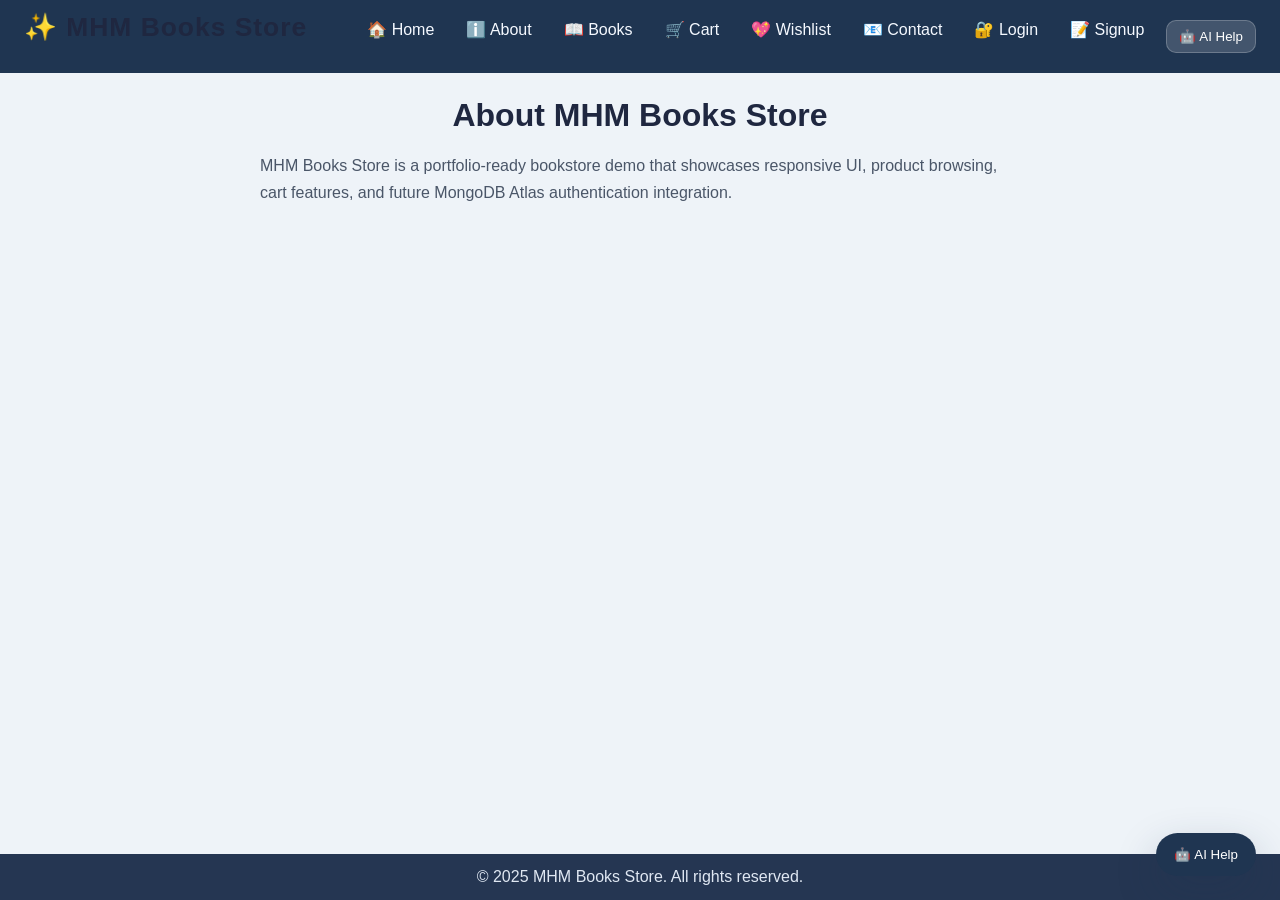
<file: about.html>
<!DOCTYPE html>
<html lang="en">
<head>
  <meta charset="UTF-8">
  <meta name="viewport" content="width=device-width, initial-scale=1.0">
  <title>MHM Books Store | About</title>
  <link rel="stylesheet" href="assets/style.css">
</head>
<body>
  <div id="header"></div>
  <main>
    <h1>About MHM Books Store</h1>
    <p>MHM Books Store is a portfolio-ready bookstore demo that showcases responsive UI, product browsing, cart features, and future MongoDB Atlas authentication integration.</p>
  </main>
  <div id="footer"></div>
  <script src="assets/script.js"></script>
</body>
</html>
</file>
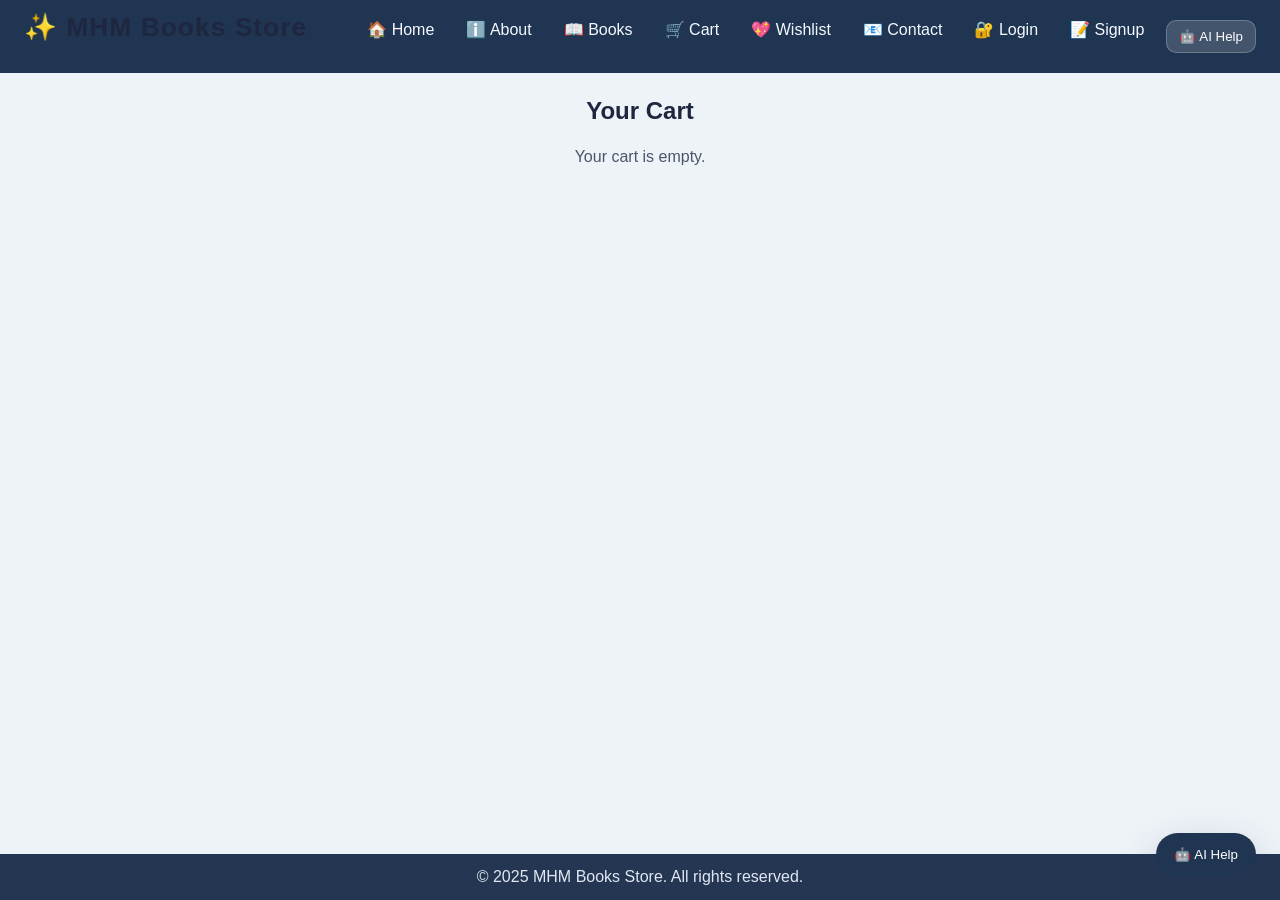
<file: cart.html>
<!DOCTYPE html>
<html lang="en">
<head>
  <meta charset="UTF-8">
  <meta name="viewport" content="width=device-width, initial-scale=1.0">
  <title>MHM Books Store | Cart</title>
  <link rel="stylesheet" href="assets/style.css">
</head>
<body>
  <div id="header"></div>
  <main>
    <h2>Your Cart</h2>
    <div class="products" id="cartItems"></div>
  </main>
  <div id="footer"></div>
  <script src="assets/script.js"></script>
</body>
</html>
</file>
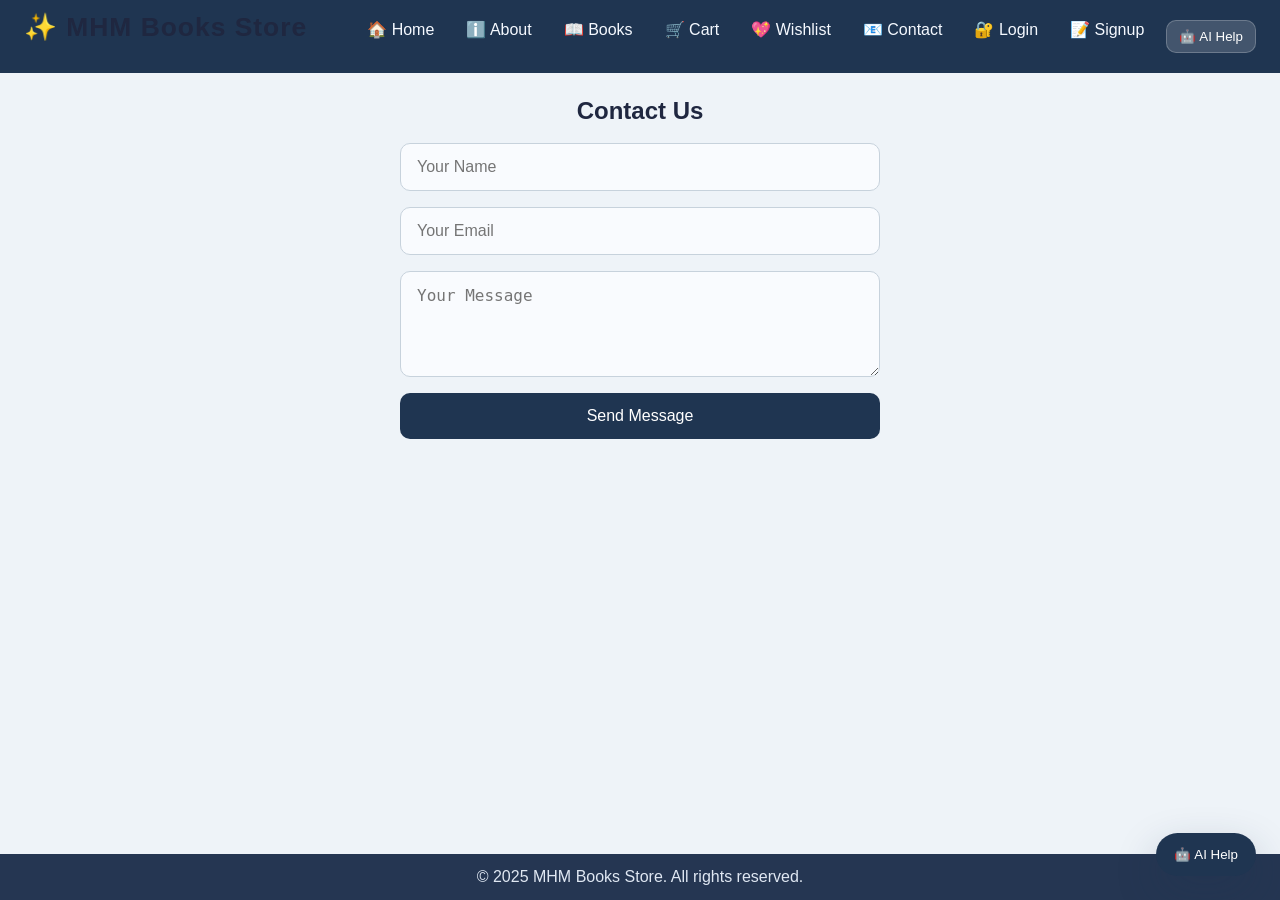
<file: contact.html>
<!DOCTYPE html>
<html lang="en">
<head>
  <meta charset="UTF-8">
  <meta name="viewport" content="width=device-width, initial-scale=1.0">
  <title>MHM Books Store | Contact</title>
  <link rel="stylesheet" href="assets/style.css">
</head>
<body>
  <div id="header"></div>
  <main>
    <h2>Contact Us</h2>
    <form class="form">
      <input type="text" placeholder="Your Name" required />
      <input type="email" placeholder="Your Email" required />
      <textarea placeholder="Your Message" rows="4" required></textarea>
      <button type="submit">Send Message</button>
    </form>
  </main>
  <div id="footer"></div>
  <script src="assets/script.js"></script>
</body>
</html>
</file>
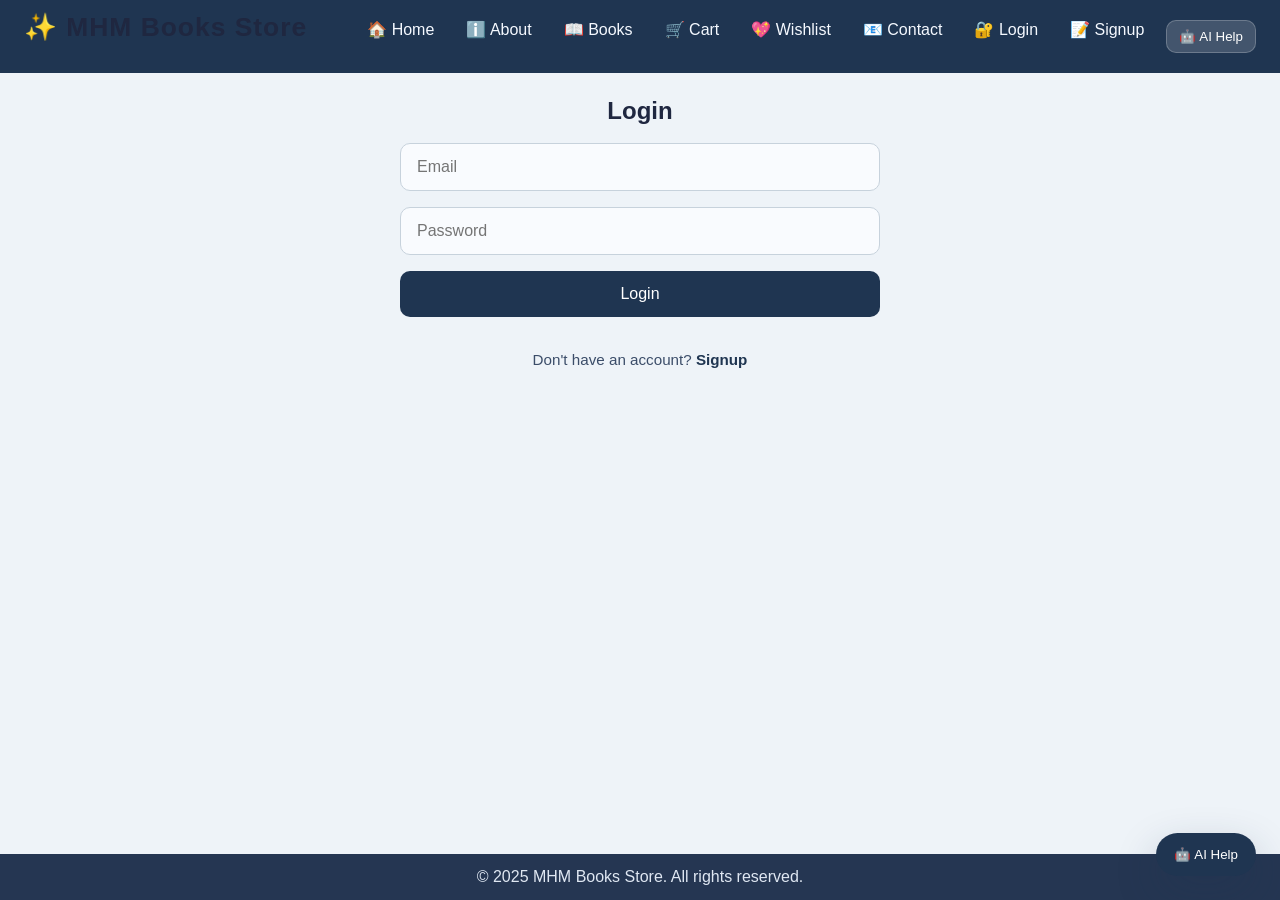
<file: login.html>
<!DOCTYPE html>
<html lang="en">
<head>
  <meta charset="UTF-8">
  <meta name="viewport" content="width=device-width, initial-scale=1.0">
  <title>MHM Books Store | Login</title>
  <link rel="stylesheet" href="assets/style.css">
</head>
<body>
  <div id="header"></div>
  <main>
    <h2>Login</h2>
    <form class="form" id="loginForm">
      <input type="email" placeholder="Email" required />
      <input type="password" placeholder="Password" required />
      <button type="submit">Login</button>
      <p class="auth-switch">Don't have an account? <a href="signup.html">Signup</a></p>
    </form>
  </main>
  <div id="footer"></div>
  <script src="assets/script.js"></script>
</body>
</html>
</file>
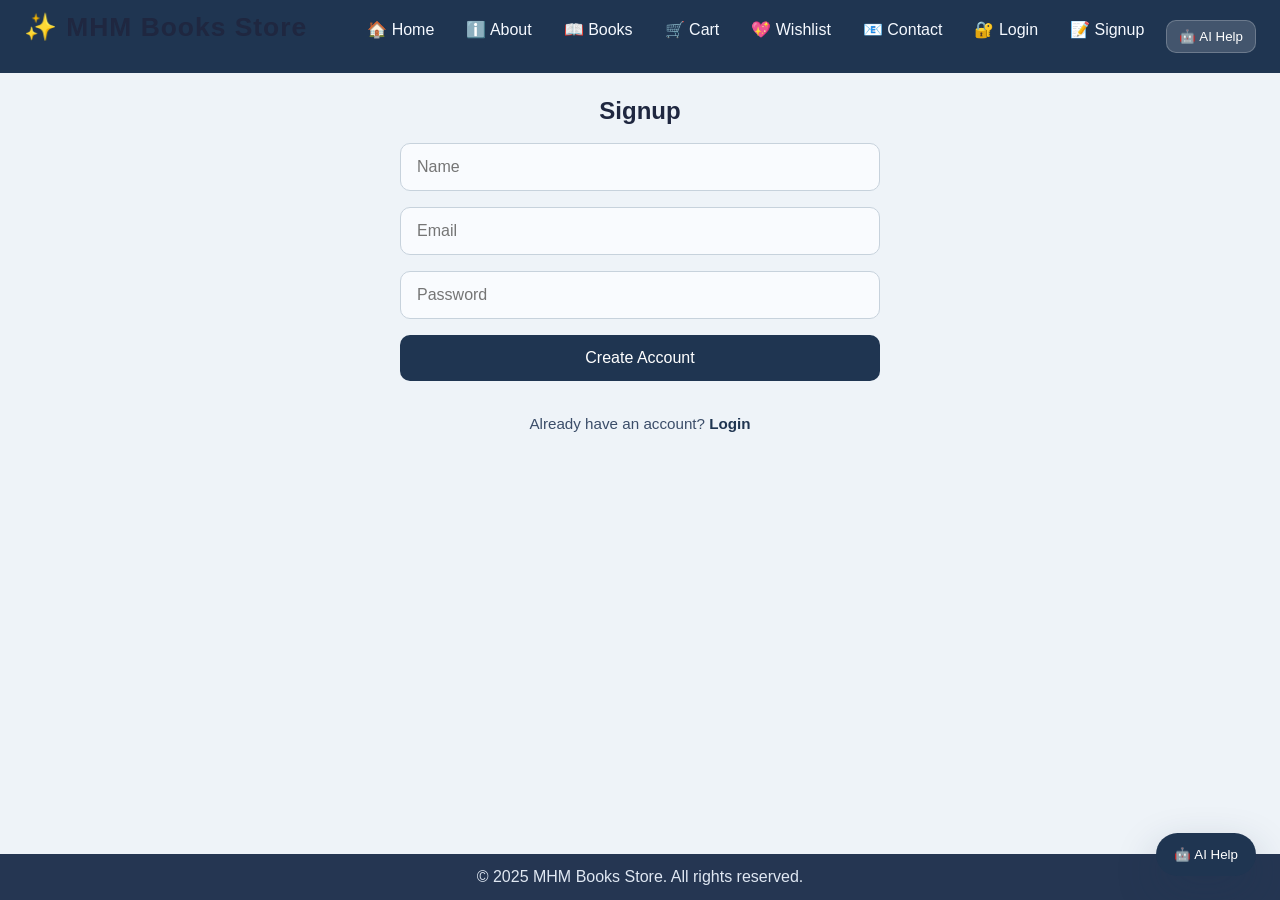
<file: signup.html>
<!DOCTYPE html>
<html lang="en">
<head>
  <meta charset="UTF-8">
  <meta name="viewport" content="width=device-width, initial-scale=1.0">
  <title>MHM Books Store | Signup</title>
  <link rel="stylesheet" href="assets/style.css">
</head>
<body>
  <div id="header"></div>
  <main>
    <h2>Signup</h2>
    <form class="form" id="signupForm">
      <input type="text" placeholder="Name" required />
      <input type="email" placeholder="Email" required />
      <input type="password" placeholder="Password" required />
      <button type="submit">Create Account</button>
      <p class="auth-switch">Already have an account? <a href="login.html">Login</a></p>
    </form>
  </main>
  <div id="footer"></div>
  <script src="assets/script.js"></script>
</body>
</html>
</file>
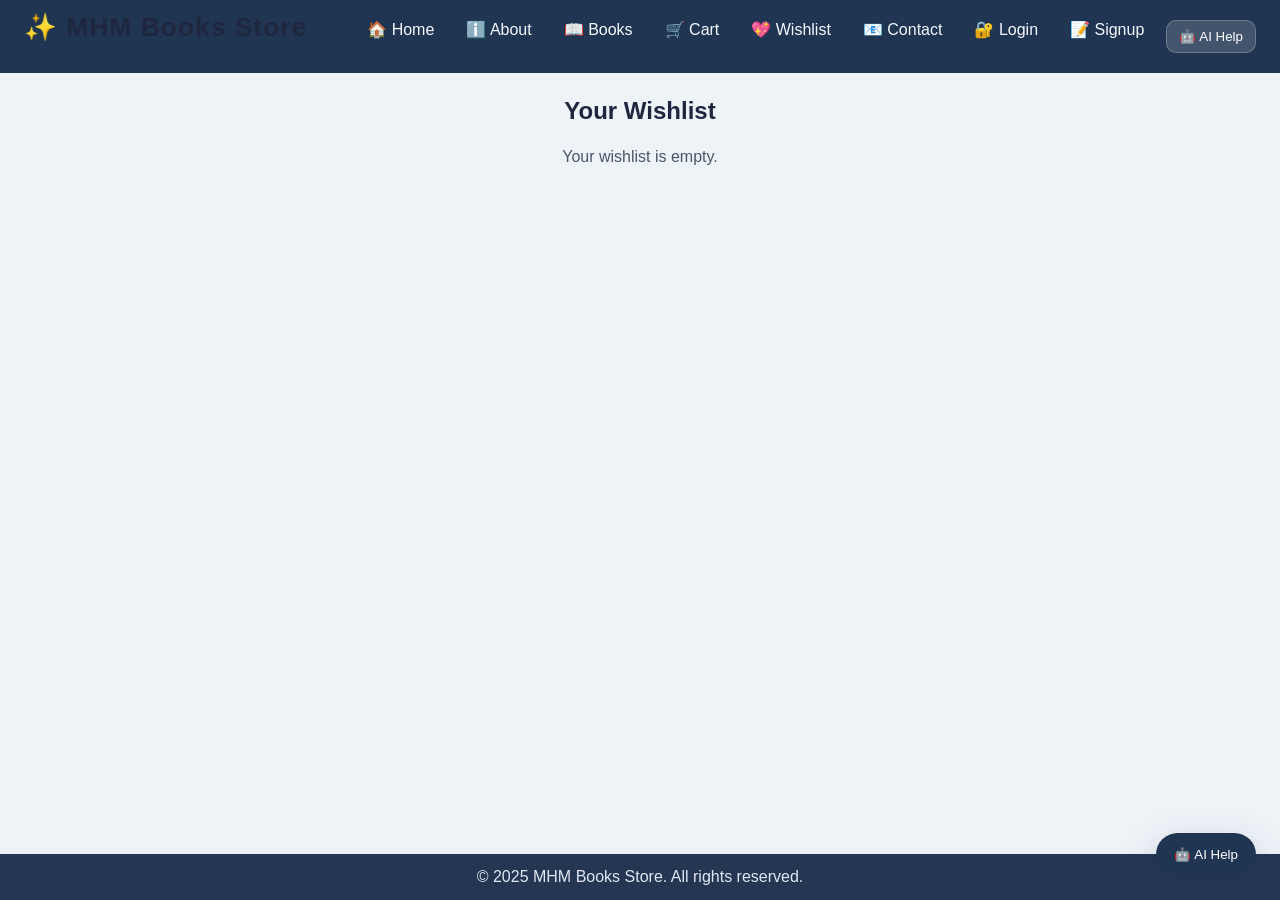
<file: wishlist.html>
<!DOCTYPE html>
<html lang="en">
<head>
  <meta charset="UTF-8">
  <meta name="viewport" content="width=device-width, initial-scale=1.0">
  <title>MHM Books Store | Wishlist</title>
  <link rel="stylesheet" href="assets/style.css">
</head>
<body>
  <div id="header"></div>
  <main>
    <h2>Your Wishlist</h2>
    <div class="products" id="wishlistItems"></div>
  </main>
  <div id="footer"></div>
  <script src="assets/script.js"></script>
</body>
</html>
</file>
<file: assets/style.css>
* {
  margin: 0;
  padding: 0;
  box-sizing: border-box;
}
body {
  font-family: 'Segoe UI', sans-serif;
  display: flex;
  flex-direction: column;
  min-height: 100vh;
  background: #eef3f8;
  color: #222;
}
header {
  position: sticky;
  top: 0;
  background: #1f3551;
  color: #f5f9ff;
  padding: 12px 24px;
  z-index: 10;
}
nav {
  display: flex;
  justify-content: space-between;
  align-items: center;
  flex-wrap: wrap;
  gap: 12px;
}
nav .logo {
  font-size: 1.65rem;
  letter-spacing: 1px;
}
nav ul {
  list-style: none;
  display: flex;
  flex-wrap: wrap;
  gap: 12px;
  justify-content: center;
}
nav a {
  color: #f5f9ff;
  text-decoration: none;
  padding: 8px 10px;
  border-radius: 6px;
  transition: background 0.2s ease;
}
nav a:hover {
  background: rgba(255,255,255,0.12);
}
.ai-btn {
  color: white;
  background: rgba(255,255,255,0.16);
  border: 1px solid rgba(255,255,255,0.22);
  border-radius: 10px;
  padding: 8px 12px;
  cursor: pointer;
  transition: background 0.2s ease;
}
.ai-btn:hover {
  background: rgba(255,255,255,0.24);
}
main {
  flex: 1;
  padding: 24px;
}
footer {
  background: #253652;
  color: #dfe7f2;
  text-align: center;
  padding: 14px 20px;
  margin-top: auto;
}
.products {
  display: grid;
  grid-template-columns: repeat(auto-fit, minmax(240px, 1fr));
  gap: 20px;
  align-items: stretch;
}
.card {
  padding: 18px;
  border: 1px solid #d1dbe6;
  border-radius: 16px;
  background: #ffffff;
  text-align: center;
  box-shadow: 0 12px 30px rgba(28, 49, 71, 0.08);
  display: flex;
  flex-direction: column;
  justify-content: space-between;
}
.card img {
  width: 100%;
  height: 280px;
  object-fit: contain;
  border-radius: 12px;
  cursor: pointer;
}
.card h3 {
  font-size: 1.1rem;
  margin-top: 14px;
  margin-bottom: 8px;
}
.card p {
  font-size: 0.95rem;
  color: #515f70;
  margin-bottom: 14px;
}
.card button {
  margin: 6px 0;
  padding: 10px 14px;
  width: 100%;
  background: #1f3551;
  color: white;
  border: none;
  border-radius: 8px;
  cursor: pointer;
  transition: transform 0.2s ease, background 0.2s ease;
}
.card button:hover {
  transform: translateY(-1px);
  background: #2f4f82;
}
.card button:nth-of-type(2) {
  background: #2e8b57;
}
.card button:nth-of-type(2):hover {
  background: #3b9b6d;
}
.search-bar {
  display: flex;
  justify-content: center;
  align-items: center;
  gap: 10px;
  margin: 24px auto;
  max-width: 560px;
}
.search-bar input {
  flex: 1;
  min-width: 0;
  padding: 14px 16px;
  font-size: 16px;
  width: 100%;
  border-radius: 10px;
  border: 1px solid #c7d2dc;
  background: #f9fbfe;
}
.search-icon {
  font-size: 1.35rem;
}
.form {
  max-width: 480px;
  margin: 0 auto;
  display: flex;
  flex-direction: column;
  gap: 16px;
}
.form input,
.form textarea {
  padding: 14px 16px;
  border-radius: 10px;
  border: 1px solid #c7d2dc;
  background: #f9fbfe;
  font-size: 1rem;
}
.form textarea {
  resize: vertical;
}
.form button {
  background: #1f3551;
  color: #fff;
  border: none;
  padding: 14px 16px;
  border-radius: 10px;
  cursor: pointer;
  font-size: 1rem;
}
.form button:hover {
  background: #2f4f82;
}
h1,
h2 {
  text-align: center;
  color: #1f2740;
  margin-bottom: 18px;
}
main p {
  max-width: 760px;
  margin: 0 auto;
  color: #4a5668;
  line-height: 1.7;
}
.auth-switch {
  color: #3b4d69;
  font-size: 0.95rem;
  text-align: center;
  margin-top: 14px;
}
.auth-switch a {
  color: #1f3551;
  text-decoration: none;
  font-weight: 600;
}
.auth-switch a:hover {
  text-decoration: underline;
}
.ai-widget {
  position: fixed;
  right: 24px;
  bottom: 24px;
  z-index: 1000;
  display: flex;
  flex-direction: column;
  align-items: flex-end;
  gap: 10px;
}
.chat-toggle {
  border: none;
  border-radius: 100px;
  padding: 14px 18px;
  background: #1f3551;
  color: white;
  cursor: pointer;
  box-shadow: 0 16px 40px rgba(31, 53, 81, 0.25);
}
.chat-panel {
  width: min(360px, calc(100vw - 32px));
  max-height: 520px;
  border-radius: 20px;
  background: white;
  overflow: hidden;
  box-shadow: 0 18px 48px rgba(31, 53, 81, 0.2);
  display: none;
  flex-direction: column;
}
.chat-panel.open {
  display: flex;
}
.chat-header {
  background: #1f3551;
  color: white;
  padding: 14px 16px;
  display: flex;
  justify-content: space-between;
  align-items: center;
  font-weight: 600;
}
.chat-header button {
  border: none;
  background: transparent;
  color: white;
  font-size: 22px;
  cursor: pointer;
}
.chat-messages {
  padding: 16px;
  display: flex;
  flex-direction: column;
  gap: 12px;
  overflow-y: auto;
  max-height: 340px;
}
.chat-bubble {
  padding: 12px 14px;
  border-radius: 16px;
  max-width: 100%;
  line-height: 1.5;
}
.chat-bubble.user {
  align-self: flex-end;
  background: #e8eef8;
  color: #1f2740;
}
.chat-bubble.assistant {
  align-self: flex-start;
  background: #1f3551;
  color: white;
}
.chat-system {
  font-size: 0.95rem;
  color: #5e6d81;
}
.chat-form {
  display: flex;
  gap: 10px;
  padding: 14px 16px 18px;
  border-top: 1px solid #dde3eb;
}
.chat-form input {
  flex: 1;
  padding: 12px 14px;
  border: 1px solid #c7d2dc;
  border-radius: 12px;
  background: #f7f9fc;
}
.chat-form button {
  border: none;
  border-radius: 12px;
  padding: 12px 18px;
  background: #1f3551;
  color: white;
  cursor: pointer;
}
.modal {
  position: fixed;
  top: 0;
  left: 0;
  width: 100%;
  height: 100%;
  background: rgba(15, 25, 42, 0.72);
  display: flex;
  align-items: center;
  justify-content: center;
  z-index: 999;
  padding: 20px;
}
.modal-content {
  background: white;
  padding: 24px;
  width: 100%;
  max-width: 520px;
  border-radius: 20px;
  position: relative;
  text-align: center;
}
.modal-content img {
  width: 100%;
  height: 280px;
  object-fit: contain;
  border-radius: 14px;
}
.modal-content .close {
  position: absolute;
  top: 14px;
  right: 18px;
  font-size: 24px;
  cursor: pointer;
}
@media (max-width: 700px) {
  nav {
    justify-content: center;
  }
  nav ul {
    justify-content: center;
  }
  .search-bar {
    width: 95%;
  }
}
</file>
